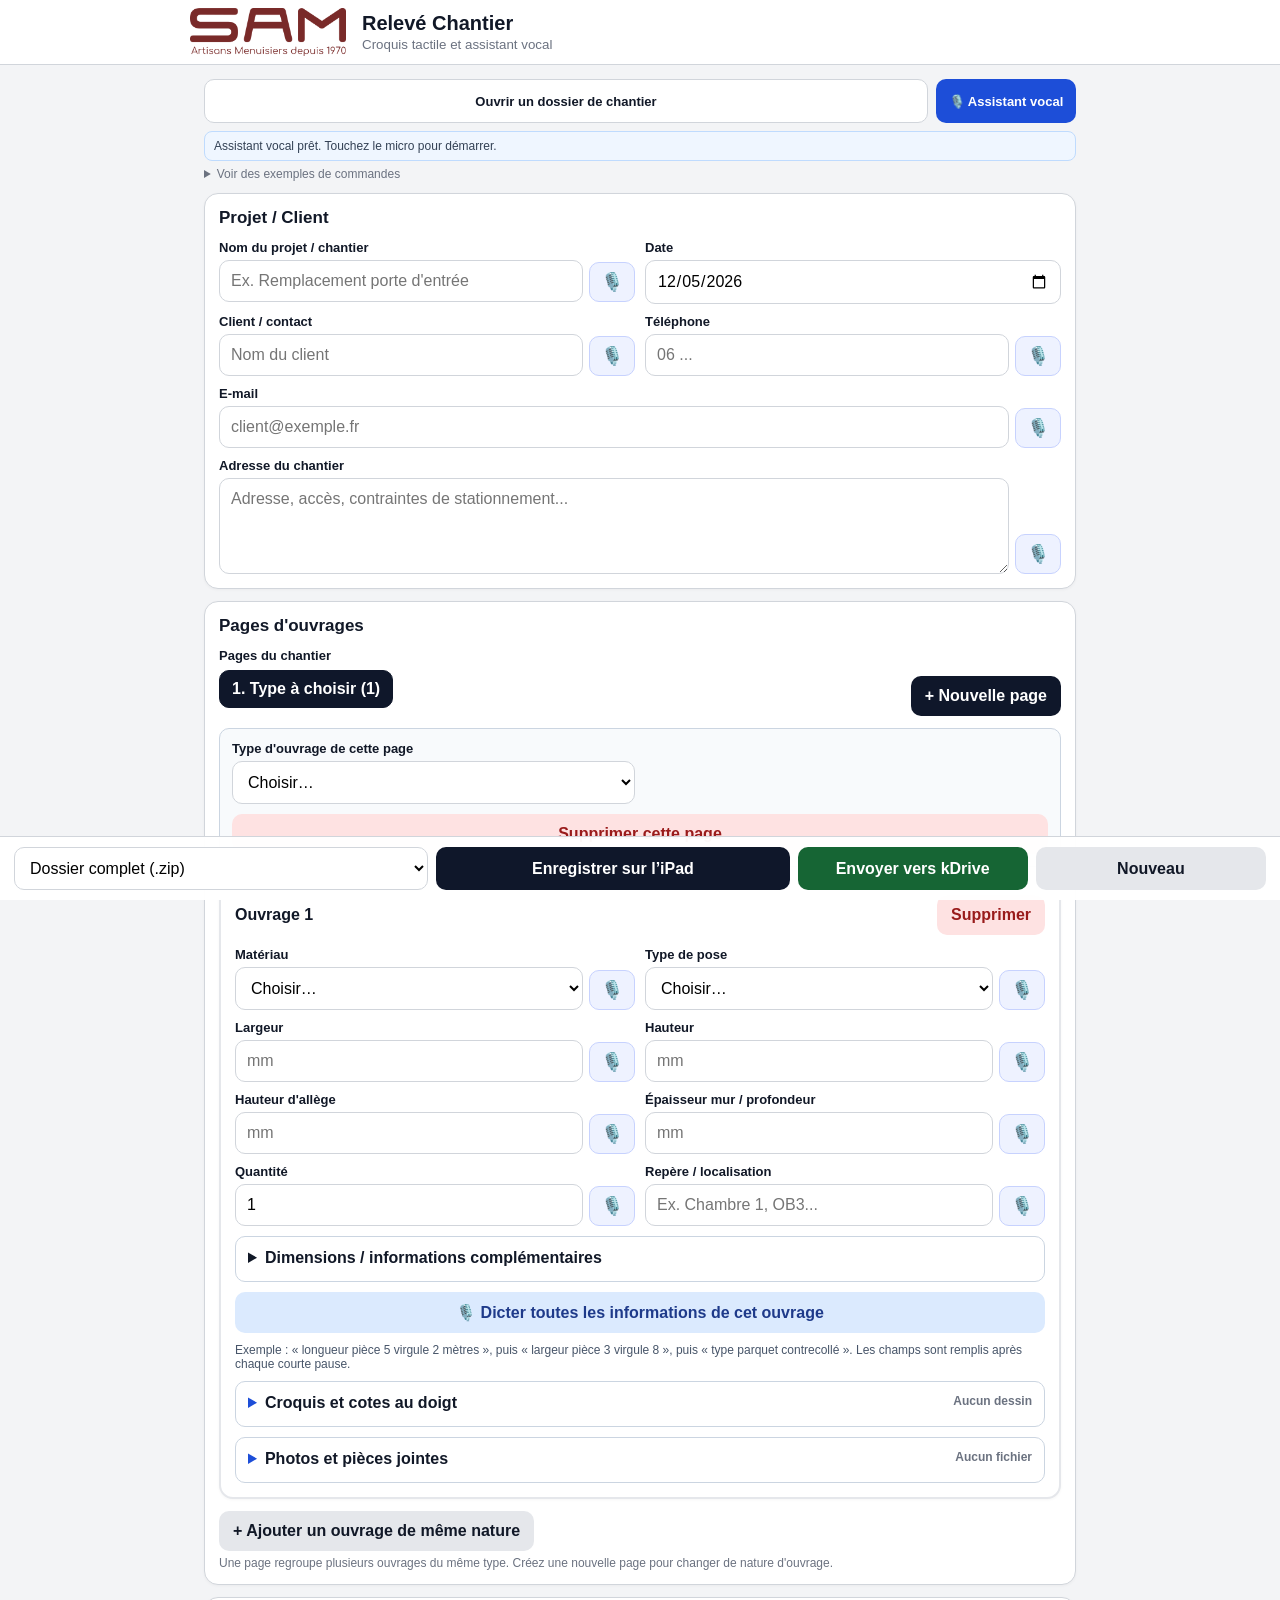
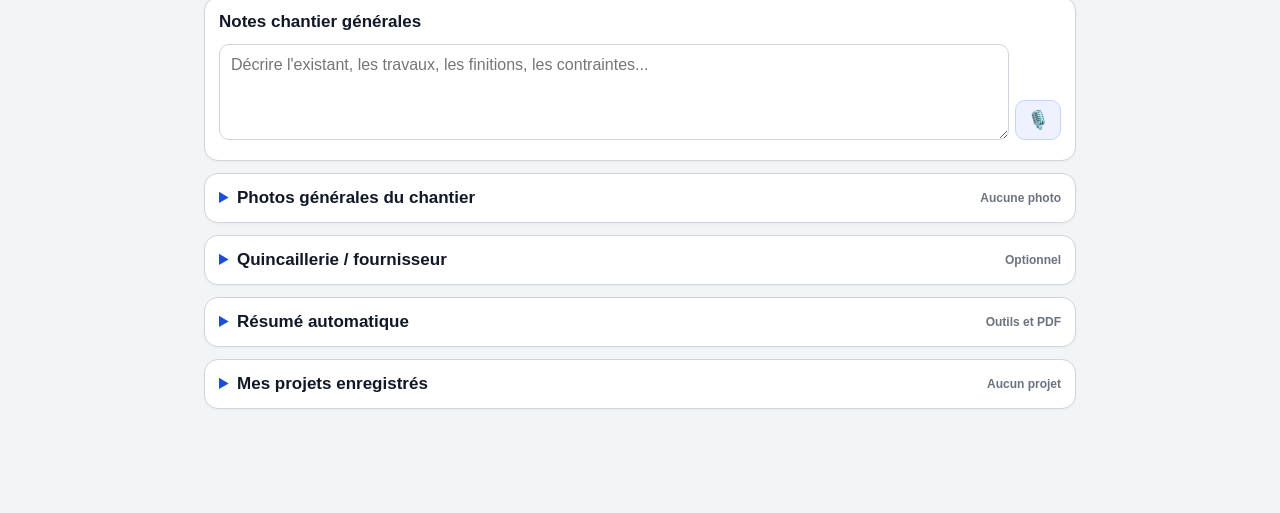
<file: index.html>
<!doctype html>
<html lang="fr">
<head>
  <meta charset="utf-8" />
  <meta name="viewport" content="width=device-width,initial-scale=1,viewport-fit=cover" />
  <meta name="theme-color" content="#0f172a" />
  <meta name="apple-mobile-web-app-capable" content="yes" />
  <meta name="apple-mobile-web-app-status-bar-style" content="default" />
  <meta name="apple-mobile-web-app-title" content="Relevé Chantier" />
  <link rel="manifest" href="manifest.webmanifest" />
  <link rel="apple-touch-icon" href="icon-192.png" />
  <title>Relevé Chantier</title>
  <link rel="stylesheet" href="app.css" />
</head>
<body>
<header><div class="header-inner"><img class="brand-logo" src="logo-sam.png" alt="SAM, Artisans Menuisiers depuis 1970"><div class="header-title"><h1>Relevé Chantier</h1><small>Croquis tactile et assistant vocal</small></div></div></header>
<main>
  <div class="top-actions">
    <label class="file-picker ghost open-project" for="backupFile">Ouvrir un dossier de chantier</label>
    <button class="voice-compact" id="voiceAssistant" type="button">🎙️ Assistant vocal</button>
  </div>
  <input class="file-input" id="backupFile" type="file" accept="application/json,.json,application/zip,.zip" />
  <div class="voice-feedback" id="voiceFeedback">Assistant vocal prêt. Touchez le micro pour démarrer.</div>
  <details class="voice-examples"><summary class="hint" style="cursor:pointer">Voir des exemples de commandes</summary><div class="command-list">
    « Enregistrer le chantier » • « Nouvelle page parquet » • « Ajouter un ouvrage parquet » • « Ajouter un escalier » • « Modifier l’ouvrage 2 » • « Supprimer le dernier ouvrage »<br>
    « Longueur pièce 5 mètres, largeur pièce 4 mètres, type parquet contrecollé » • « Hauteur à monter 2 800 millimètres, largeur trémie 900 »<br>
    « Nom du chantier Madame Martin » • « Client Monsieur Dupont » • « Adresse 10 rue… » • « Notes chantier accès difficile »<br>
    « Créer la demande de prix » • « Créer le devis » • « Ouvrir le chantier Dupont » • « Nouveau chantier » • « Arrêter l’assistant »
  </div></details>

  <section class="card">
    <h2>Projet / Client</h2>
    <div class="grid">
      <div><label>Nom du projet / chantier</label><div class="field-with-mic"><input id="projectTitle" placeholder="Ex. Remplacement porte d'entrée" /><button class="mic" aria-label="Dicter ce champ" title="Dicter ce champ" data-target="projectTitle" type="button">🎙️</button></div></div>
      <div><label>Date</label><input id="projectDate" type="date" /></div>
      <div><label>Client / contact</label><div class="field-with-mic"><input id="contactName" placeholder="Nom du client" /><button class="mic" aria-label="Dicter ce champ" title="Dicter ce champ" data-target="contactName" type="button">🎙️</button></div></div>
      <div><label>Téléphone</label><div class="field-with-mic"><input id="contactPhone" type="tel" placeholder="06 ..." /><button class="mic" aria-label="Dicter ce champ" title="Dicter ce champ" data-target="contactPhone" type="button">🎙️</button></div></div>
      <div class="full"><label>E-mail</label><div class="field-with-mic"><input id="contactEmail" type="email" placeholder="client@exemple.fr" /><button class="mic" aria-label="Dicter ce champ" title="Dicter ce champ" data-target="contactEmail" type="button">🎙️</button></div></div>
      <div class="full"><label>Adresse du chantier</label><div class="field-with-mic"><textarea id="address" placeholder="Adresse, accès, contraintes de stationnement..."></textarea><button class="mic" aria-label="Dicter ce champ" title="Dicter ce champ" data-target="address" type="button">🎙️</button></div></div>
    </div>
  </section>

  <section class="card">
    <h2>Pages d'ouvrages</h2>
    <div class="page-toolbar"><div><label>Pages du chantier</label><div id="pageTabs" class="page-tabs"></div></div><button class="primary" id="addPage" type="button">+ Nouvelle page</button></div>
    <div class="page-meta">
      <div class="grid">
        <div><label>Type d'ouvrage de cette page</label><select id="pageType"></select></div>
        <div id="pageOtherWrap" class="hidden"><label>Autre type</label><input id="pageOther" placeholder="Préciser le type d'ouvrage"></div>
      </div>
      <div class="page-actions"><button class="danger" id="removePage" type="button">Supprimer cette page</button></div>
    </div>
    <div id="works"></div>
    <button class="secondary" id="addWork" type="button">+ Ajouter un ouvrage de même nature</button>
    <div class="hint">Une page regroupe plusieurs ouvrages du même type. Créez une nouvelle page pour changer de nature d'ouvrage.</div>
  </section>

  <section class="card">
    <h2>Notes chantier générales</h2>
    <div class="field-with-mic"><textarea id="notes" placeholder="Décrire l'existant, les travaux, les finitions, les contraintes..."></textarea><button class="mic" aria-label="Dicter ce champ" title="Dicter ce champ" data-target="notes" type="button">🎙️</button></div>
    <div class="status" id="dictationStatus"></div>
  </section>

  <details class="card collapsible-card" id="generalPhotosSection">
    <summary class="card-summary">Photos générales du chantier<span class="section-status">Aucune photo</span></summary>
    <div class="collapsible-card-body">
    <label for="photos">Ajouter des photos générales</label><input id="photos" type="file" accept="image/*" capture="environment" multiple />
    <div class="hint">Sur iPad ou iPhone : après la prise de vue, touchez « Ajouter à Photos », puis « Enregistrer l’image » dans la feuille de partage.</div>
    <div id="photoGrid" class="photo-grid"></div>

    </div>
  </details>

  <details class="card collapsible-card" id="hardwareSection">
    <summary class="card-summary">Quincaillerie / fournisseur<span class="section-status">Optionnel</span></summary>
    <div class="collapsible-card-body">
    <div class="grid">
      <div><label>Fabricant / fournisseur principal</label><div class="field-with-mic"><input id="supplier" list="supplierOptions" placeholder="Ex. K-LINE, ALF, Point P..." /><button class="mic" aria-label="Dicter ce champ" title="Dicter ce champ" data-target="supplier" type="button">🎙️</button></div><datalist id="supplierOptions"></datalist></div>
      <div><label>Référence / gamme</label><div class="field-with-mic"><input id="hardwareRef" placeholder="Référence connue ou à rechercher" /><button class="mic" aria-label="Dicter ce champ" title="Dicter ce champ" data-target="hardwareRef" type="button">🎙️</button></div></div>
      <div class="full"><label>Ajouter des fabricants et fournisseurs</label><div class="row"><input id="supplierEntry" placeholder="Nom du fabricant ou fournisseur"><button class="secondary" id="addSupplier" type="button">Ajouter</button></div><div class="supplier-list" id="supplierList"></div></div>
      <div class="full"><label>Besoin spécifique</label><div class="field-with-mic"><textarea id="hardwareNeed" placeholder="Serrure, poignée, paumelle, moteur, cylindre, rail, quincaillerie particulière..."></textarea><button class="mic" aria-label="Dicter ce champ" title="Dicter ce champ" data-target="hardwareNeed" type="button">🎙️</button></div></div>
    </div>
    <div class="row"><button class="ghost" id="searchWeb" type="button">🔎 Rechercher la quincaillerie sur Internet</button></div>

    </div>
  </details>

  <details class="card collapsible-card" id="summarySection">
    <summary class="card-summary">Résumé automatique<span class="section-status">Outils et PDF</span></summary>
    <div class="collapsible-card-body">
    <div class="row"><button class="primary" id="makeSupplier" type="button">Créer demande de prix fournisseur</button><button class="secondary" id="makeQuote" type="button">Créer base de devis</button></div>
    <label style="margin-top:10px">Texte généré</label><textarea id="summary" style="min-height:220px" placeholder="Le résumé apparaîtra ici..."></textarea>
    <div class="row"><button class="ghost" id="copySummary" type="button">Copier le texte</button><button class="ghost" id="shareSummary" type="button">Partager</button></div>
    <div class="row" style="margin-top:10px"><button class="primary" id="downloadPdf" type="button">Télécharger le relevé en PDF</button></div>
    <div class="status" id="pdfStatus" role="status" aria-live="polite"></div>

    </div>
  </details>

  <details class="card collapsible-card" id="projectsSection">
    <summary class="card-summary">Mes projets enregistrés<span class="section-status">Chargement…</span></summary>
    <div class="collapsible-card-body">
    <div id="projectList"><span class="hint">Aucun projet enregistré.</span></div>
    <div class="hint"><strong>Dossier complet :</strong> le ZIP contient le rapport PDF, toutes les photos JPEG, les pièces jointes et le fichier permettant de rouvrir le chantier.</div>
    <div class="status" id="connectionStatus" role="status" aria-live="polite"></div>
    <div class="hint">Le bouton « Ouvrir un dossier de chantier » accepte le nouveau ZIP complet et les anciennes sauvegardes JSON.</div>
    <div class="status" id="backupStatus" role="status" aria-live="polite"></div>
    <div class="status" id="storageStatus" role="status" aria-live="polite"></div>

    </div>
  </details>
</main>
<div id="photoEditor" class="editor-overlay hidden" role="dialog" aria-modal="true" aria-labelledby="photoEditorTitle">
  <div class="editor-panel">
    <div class="editor-head"><strong id="photoEditorTitle">Annoter la photo</strong><button class="ghost" id="closePhotoEditor" type="button" aria-label="Fermer">✕</button></div>
    <canvas class="photo-editor-canvas" id="photoEditorCanvas"></canvas>
    <div class="editor-toolbar">
      <div><label>Couleur</label><div class="color-swatches" id="photoColors"><button class="color-swatch active" type="button" data-color="#111827" style="background:#111827" aria-label="Noir"></button><button class="color-swatch" type="button" data-color="#dc2626" style="background:#dc2626" aria-label="Rouge"></button><button class="color-swatch" type="button" data-color="#2563eb" style="background:#2563eb" aria-label="Bleu"></button><button class="color-swatch" type="button" data-color="#16a34a" style="background:#16a34a" aria-label="Vert"></button><button class="color-swatch" type="button" data-color="#f59e0b" style="background:#f59e0b" aria-label="Orange"></button></div></div>
      <div><label>Épaisseur</label><select id="photoLineWidth"><option value="3">Fine</option><option value="7" selected>Moyenne</option><option value="14">Épaisse</option></select></div>
      <button class="secondary tool-active" id="photoPen" type="button">✏️ Dessin</button>
      <button class="secondary" id="photoLine" type="button">╱ Ligne</button>
      <button class="secondary" id="photoText" type="button">T Texte</button>
      <button class="ghost" id="photoUndo" type="button">↶ Annuler</button>
    </div>
    <div class="editor-actions"><button class="ghost" id="cancelPhotoEdit" type="button">Fermer sans enregistrer</button><button class="primary" id="savePhotoEdit" type="button">Enregistrer l’annotation</button></div>
  </div>
</div>
<div class="footerbar"><select id="exportFormat" aria-label="Dossier complet à créer"><option value="package">Dossier complet (.zip)</option></select><button class="primary" id="saveProject" type="button">Enregistrer sur l’iPad</button><button class="kdrive-action" id="exportBackup" type="button">Envoyer vers kDrive</button><button class="secondary" id="newProject" type="button">Nouveau</button></div>
<script src="jspdf.umd.min.js"></script>
<script src="app.js"></script>
<script src="project-package.js"></script>
</body></html>
</file>
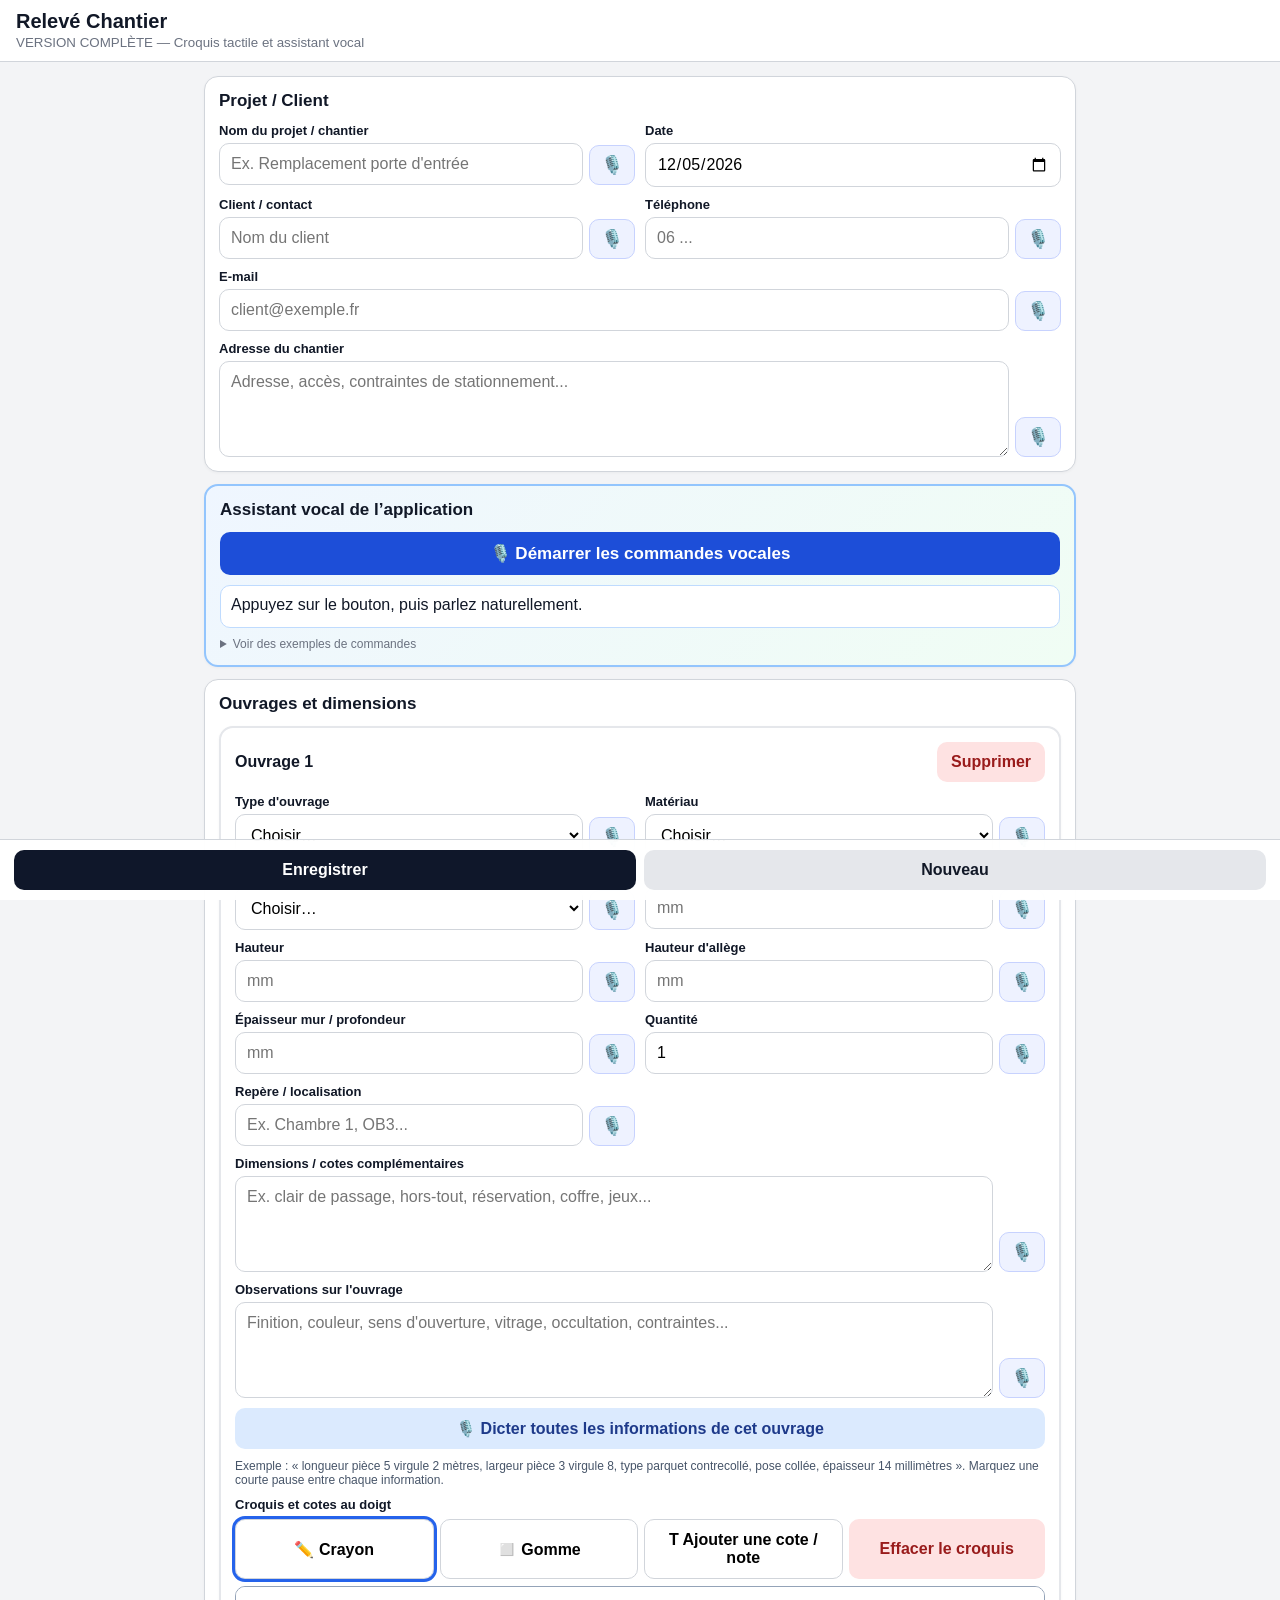
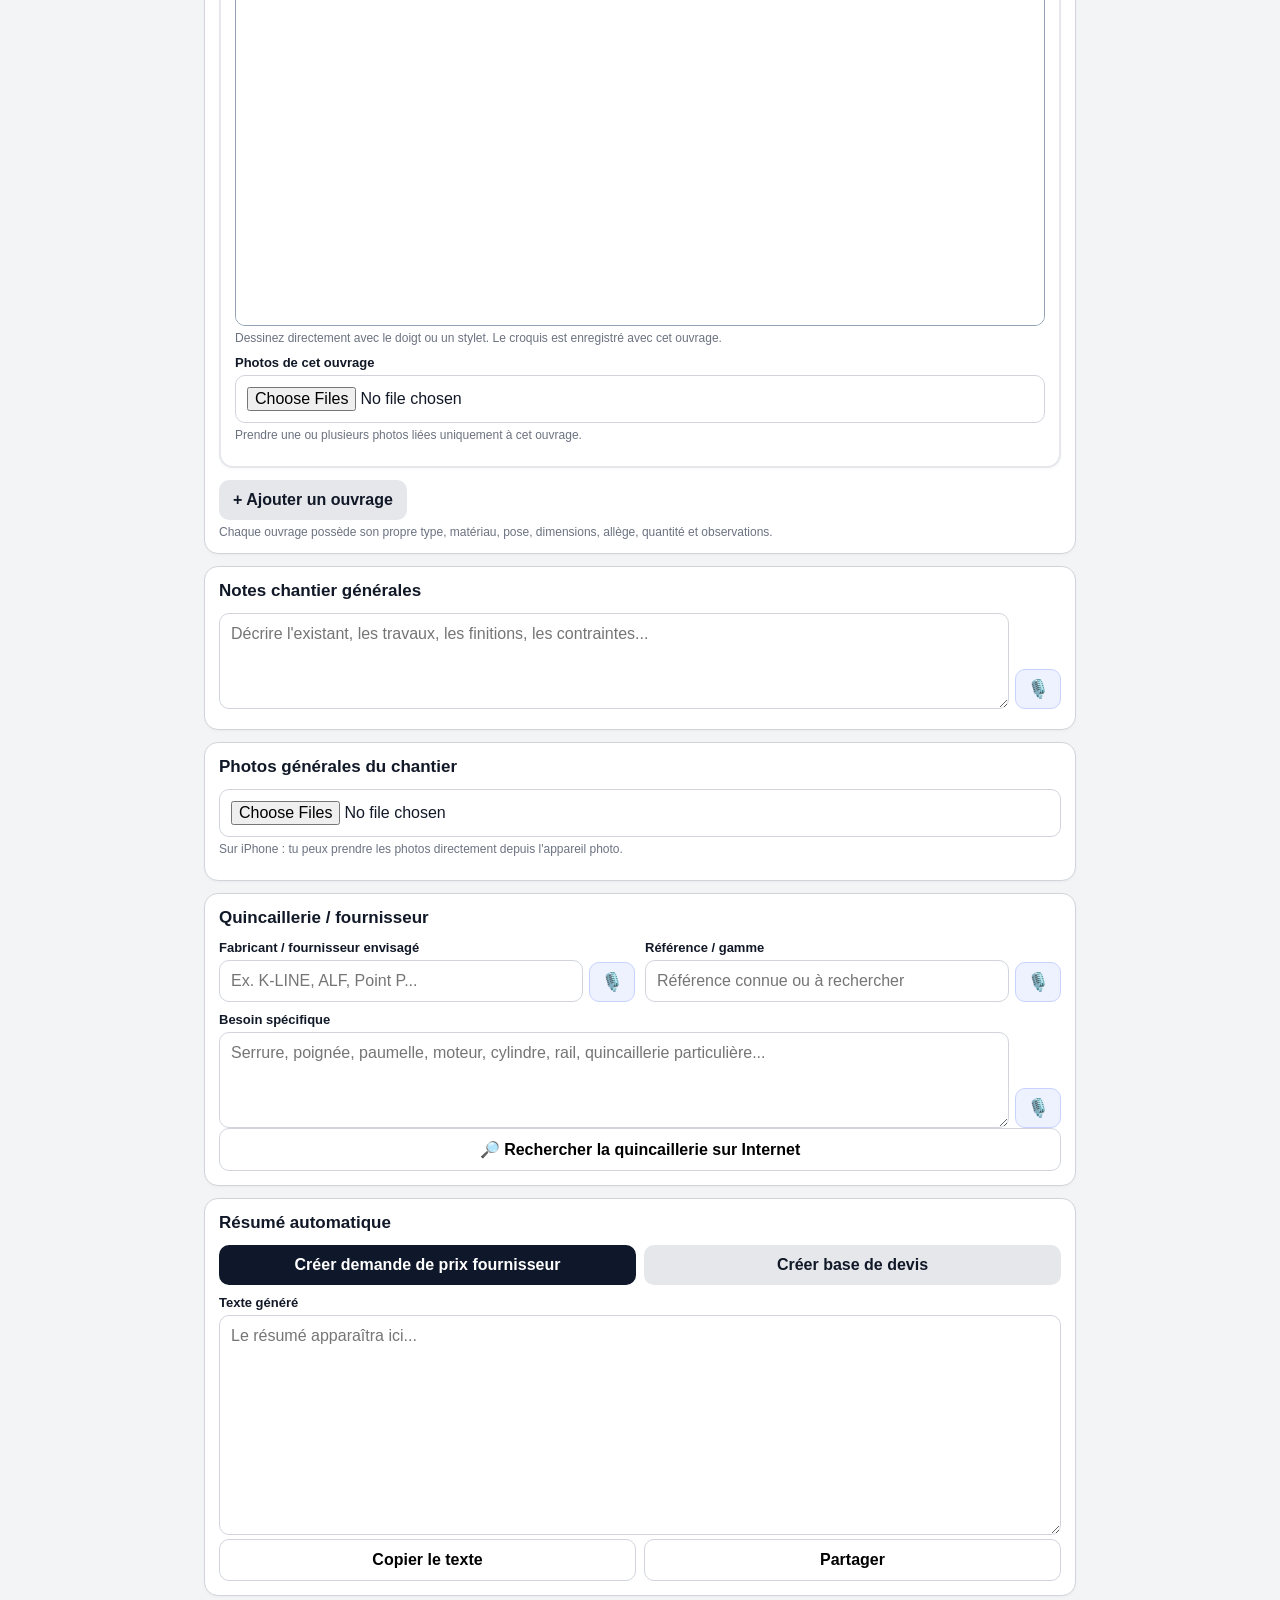
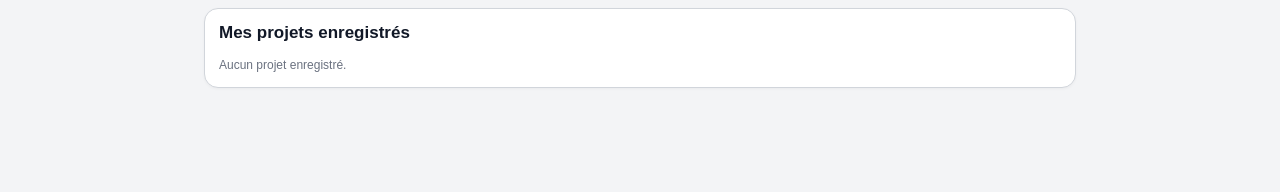
<file: index.html.html>
<!doctype html>
<html lang="fr">
<head>
  <meta charset="utf-8" />
  <meta name="viewport" content="width=device-width,initial-scale=1,viewport-fit=cover" />
  <meta name="theme-color" content="#0f172a" />
  <meta name="apple-mobile-web-app-capable" content="yes" />
  <meta name="apple-mobile-web-app-status-bar-style" content="default" />
  <meta name="apple-mobile-web-app-title" content="Relevé Chantier" />
  <link rel="manifest" href="manifest.webmanifest" />
  <link rel="apple-touch-icon" href="icon-192.png" />
  <title>Relevé Chantier</title>
  <style>
    :root{--bg:#f3f4f6;--card:#fff;--ink:#111827;--muted:#6b7280;--line:#d1d5db;--pri:#0f172a;--ok:#166534}
    *{box-sizing:border-box}body{margin:0;font-family:-apple-system,BlinkMacSystemFont,"Segoe UI",Roboto,Arial,sans-serif;background:var(--bg);color:var(--ink)}
    header{position:sticky;top:0;z-index:5;background:rgba(255,255,255,.95);backdrop-filter:blur(8px);border-bottom:1px solid var(--line);padding:calc(10px + env(safe-area-inset-top)) 16px 10px}
    header h1{margin:0;font-size:20px}header small{color:var(--muted)}
    main{max-width:900px;margin:auto;padding:14px 14px calc(92px + env(safe-area-inset-bottom))}
    .card,.work-card{background:var(--card);border:1px solid var(--line);border-radius:14px;padding:14px;margin:0 0 12px;box-shadow:0 1px 3px rgba(0,0,0,.04)}
    .work-card{border:2px solid #e5e7eb}.work-head{display:flex;align-items:center;justify-content:space-between;gap:10px;margin-bottom:12px}.work-head h3{margin:0;font-size:16px}
    h2{font-size:17px;margin:0 0 12px}.grid{display:grid;grid-template-columns:1fr 1fr;gap:10px}.full{grid-column:1/-1}
    label{display:block;font-size:13px;font-weight:600;margin:0 0 5px}input,select,textarea,button{font:inherit}
    input,select,textarea{width:100%;padding:11px;border:1px solid var(--line);border-radius:10px;background:#fff}textarea{min-height:96px;resize:vertical}
    button{border:0;border-radius:10px;padding:11px 14px;font-weight:700;cursor:pointer}.primary{background:var(--pri);color:#fff}.secondary{background:#e5e7eb;color:#111827}.danger{background:#fee2e2;color:#991b1b}.ghost{background:#fff;border:1px solid var(--line)}
    .field-with-mic{display:grid;grid-template-columns:1fr 46px;gap:6px;align-items:end}.mic{padding:10px 8px;font-size:18px;line-height:1;background:#eef2ff;border:1px solid #c7d2fe}.mic.listening{outline:2px solid #166534;background:#dcfce7}
    .row{display:flex;gap:8px;flex-wrap:wrap}.row>*{flex:1}.hint{font-size:12px;color:var(--muted);margin-top:5px}.status{font-size:12px;margin-top:6px;color:var(--ok)}.hidden{display:none!important}
    .photo-grid{display:grid;grid-template-columns:repeat(3,1fr);gap:8px;margin-top:10px}.photo-grid img{width:100%;aspect-ratio:1;object-fit:cover;border-radius:10px;border:1px solid var(--line)}
    .specific-fields{grid-column:1/-1;display:grid;grid-template-columns:1fr 1fr;gap:10px;padding:12px;background:#f8fafc;border:1px solid #cbd5e1;border-radius:12px}.specific-title{grid-column:1/-1;font-weight:800;color:#334155}.voice-all{grid-column:1/-1;background:#dbeafe;color:#1e3a8a}.voice-help{grid-column:1/-1;font-size:12px;color:#475569}.sketch-wrap{grid-column:1/-1}.sketch-canvas{display:block;width:100%;height:340px;touch-action:none;background:#fff;border:1px solid #94a3b8;border-radius:10px}.sketch-tools{display:flex;gap:6px;flex-wrap:wrap;margin:7px 0}.sketch-tools button{flex:1;min-width:100px}.tool-active{outline:3px solid #2563eb}.section-label{grid-column:1/-1;margin:4px 0 0;color:#334155}
    .voice-panel{background:linear-gradient(135deg,#eff6ff,#f0fdf4);border:2px solid #93c5fd}.voice-main{width:100%;font-size:17px;background:#1d4ed8;color:#fff}.voice-main.listening{background:#b91c1c;outline:4px solid #fecaca}.voice-feedback{margin-top:10px;padding:10px;background:#fff;border:1px solid #bfdbfe;border-radius:10px;min-height:43px}.command-list{font-size:12px;color:#475569;line-height:1.55;margin-top:9px}
    .footerbar{position:fixed;left:0;right:0;bottom:0;background:rgba(255,255,255,.97);border-top:1px solid var(--line);padding:10px 14px calc(10px + env(safe-area-inset-bottom));display:flex;gap:8px;z-index:6}.footerbar button{flex:1}
    @media(max-width:640px){.grid,.specific-fields{grid-template-columns:1fr}.photo-grid{grid-template-columns:repeat(2,1fr)}.work-head{align-items:flex-start}.work-head .danger{flex:0 0 auto}.sketch-canvas{height:300px}}
  </style>
</head>
<body>
<header><h1>Relevé Chantier</h1><small>VERSION COMPLÈTE — Croquis tactile et assistant vocal</small></header>
<main>
  <section class="card">
    <h2>Projet / Client</h2>
    <div class="grid">
      <div><label>Nom du projet / chantier</label><div class="field-with-mic"><input id="projectTitle" placeholder="Ex. Remplacement porte d'entrée" /><button class="mic" data-target="projectTitle" type="button">🎙️</button></div></div>
      <div><label>Date</label><input id="projectDate" type="date" /></div>
      <div><label>Client / contact</label><div class="field-with-mic"><input id="contactName" placeholder="Nom du client" /><button class="mic" data-target="contactName" type="button">🎙️</button></div></div>
      <div><label>Téléphone</label><div class="field-with-mic"><input id="contactPhone" type="tel" placeholder="06 ..." /><button class="mic" data-target="contactPhone" type="button">🎙️</button></div></div>
      <div class="full"><label>E-mail</label><div class="field-with-mic"><input id="contactEmail" type="email" placeholder="client@exemple.fr" /><button class="mic" data-target="contactEmail" type="button">🎙️</button></div></div>
      <div class="full"><label>Adresse du chantier</label><div class="field-with-mic"><textarea id="address" placeholder="Adresse, accès, contraintes de stationnement..."></textarea><button class="mic" data-target="address" type="button">🎙️</button></div></div>
    </div>
  </section>

  <section class="card voice-panel">
    <h2>Assistant vocal de l’application</h2>
    <button class="voice-main" id="voiceAssistant" type="button">🎙️ Démarrer les commandes vocales</button>
    <div class="voice-feedback" id="voiceFeedback">Appuyez sur le bouton, puis parlez naturellement.</div>
    <details><summary class="hint" style="cursor:pointer;margin-top:9px">Voir des exemples de commandes</summary><div class="command-list">
      « Enregistrer le chantier » • « Ajouter un ouvrage parquet » • « Ajouter un escalier » • « Modifier l’ouvrage 2 » • « Supprimer le dernier ouvrage »<br>
      « Longueur pièce 5 mètres, largeur pièce 4 mètres, type parquet contrecollé » • « Hauteur à monter 2 800 millimètres, largeur trémie 900 »<br>
      « Nom du chantier Madame Martin » • « Client Monsieur Dupont » • « Adresse 10 rue… » • « Notes chantier accès difficile »<br>
      « Créer la demande de prix » • « Créer le devis » • « Ouvrir le chantier Dupont » • « Nouveau chantier » • « Arrêter l’assistant »
    </div></details>
  </section>

  <section class="card">
    <h2>Ouvrages et dimensions</h2>
    <div id="works"></div>
    <button class="secondary" id="addWork" type="button">+ Ajouter un ouvrage</button>
    <div class="hint">Chaque ouvrage possède son propre type, matériau, pose, dimensions, allège, quantité et observations.</div>
  </section>

  <section class="card">
    <h2>Notes chantier générales</h2>
    <div class="field-with-mic"><textarea id="notes" placeholder="Décrire l'existant, les travaux, les finitions, les contraintes..."></textarea><button class="mic" data-target="notes" type="button">🎙️</button></div>
    <div class="status" id="dictationStatus"></div>
  </section>

  <section class="card">
    <h2>Photos générales du chantier</h2>
    <input id="photos" type="file" accept="image/*" capture="environment" multiple />
    <div class="hint">Sur iPhone : tu peux prendre les photos directement depuis l'appareil photo.</div>
    <div id="photoGrid" class="photo-grid"></div>
  </section>

  <section class="card">
    <h2>Quincaillerie / fournisseur</h2>
    <div class="grid">
      <div><label>Fabricant / fournisseur envisagé</label><div class="field-with-mic"><input id="supplier" placeholder="Ex. K-LINE, ALF, Point P..." /><button class="mic" data-target="supplier" type="button">🎙️</button></div></div>
      <div><label>Référence / gamme</label><div class="field-with-mic"><input id="hardwareRef" placeholder="Référence connue ou à rechercher" /><button class="mic" data-target="hardwareRef" type="button">🎙️</button></div></div>
      <div class="full"><label>Besoin spécifique</label><div class="field-with-mic"><textarea id="hardwareNeed" placeholder="Serrure, poignée, paumelle, moteur, cylindre, rail, quincaillerie particulière..."></textarea><button class="mic" data-target="hardwareNeed" type="button">🎙️</button></div></div>
    </div>
    <div class="row"><button class="ghost" id="searchWeb" type="button">🔎 Rechercher la quincaillerie sur Internet</button></div>
  </section>

  <section class="card">
    <h2>Résumé automatique</h2>
    <div class="row"><button class="primary" id="makeSupplier" type="button">Créer demande de prix fournisseur</button><button class="secondary" id="makeQuote" type="button">Créer base de devis</button></div>
    <label style="margin-top:10px">Texte généré</label><textarea id="summary" style="min-height:220px" placeholder="Le résumé apparaîtra ici..."></textarea>
    <div class="row"><button class="ghost" id="copySummary" type="button">Copier le texte</button><button class="ghost" id="shareSummary" type="button">Partager</button></div>
  </section>

  <section class="card"><h2>Mes projets enregistrés</h2><div id="projectList"><span class="hint">Aucun projet enregistré.</span></div></section>
</main>
<div class="footerbar"><button class="primary" id="saveProject" type="button">Enregistrer</button><button class="secondary" id="newProject" type="button">Nouveau</button></div>
<script>
const $=id=>document.getElementById(id);
let photoData=[],currentId=null,recognition=null,activeMic=null,workCounter=0,commandRecognition=null,voiceControlOn=false,activeWorkIndex=0;
const fields=['projectTitle','projectDate','contactName','contactPhone','contactEmail','address','notes','supplier','hardwareRef','hardwareNeed'];
const workTypes=['','Fenêtre',"Porte d'entrée",'Porte intérieure','Porte de garage','Baie coulissante','Volet roulant motorisé','Volet roulant manuel','Volet bois','Store','Escalier','Parquet','Placard','Agencement','Garde-corps / main courante','Bardage','Vitrage','Autre'];
const materials=['','Bois','Aluminium','PVC','Acier','Mixte','Stratifié','Autre'];
const installs=['','Rénovation','Dépose totale','En tunnel','En applique','En feuillure','Neuf','Autre'];
const specificSchemas={
  'Parquet':[
    ['roomLength','Longueur de la pièce','m','decimal'],['roomWidth','Largeur de la pièce','m','decimal'],['roomArea','Surface calculée / relevée','m²','decimal'],
    ['parquetType','Type de parquet','Massif|Contrecollé|Stratifié|Autre','select'],['layingPattern','Sens / motif de pose','À l’anglaise|À bâtons rompus|Point de Hongrie|Dalles|Autre','select'],
    ['layingMethod','Mode de pose','Flottante|Collée|Clouée|Autre','select'],['boardSize','Dimensions des lames','mm','text'],['parquetThickness','Épaisseur du parquet','mm','decimal'],
    ['supportType','Support existant','Dalle béton|Chape|Plancher bois|Carrelage|Ancien parquet|Autre','select'],['supportState','État / planéité / humidité du support','À préciser','text'],
    ['skirting','Plinthes : type, hauteur et longueur','ml','text'],['thresholds','Seuils, raccords et jeux périphériques','À préciser','text'],['finish','Essence, teinte et finition','À préciser','text']
  ],
  'Escalier':[
    ['floorHeight','Hauteur sol fini à sol fini','mm','decimal'],['openingLength','Longueur de la trémie','mm','decimal'],['openingWidth','Largeur de la trémie','mm','decimal'],
    ['trimmerThickness','Épaisseur du linçoir','mm','decimal'],['slabThickness','Épaisseur plancher / dalle','mm','decimal'],['stairWidth','Largeur souhaitée de l’escalier','mm','decimal'],
    ['stairShape','Forme de l’escalier','Droit|Quart tournant bas|Quart tournant haut|Deux quarts tournants|Hélicoïdal|Escamotable|Autre','select'],['turnDirection','Sens du tournant en montant','Droite|Gauche|Sans objet','select'],
    ['stepCount','Nombre de marches existant / souhaité','Nombre','numeric'],['stepHeight','Hauteur de marche','mm','decimal'],['tread','Giron','mm','decimal'],
    ['headroom','Échappée disponible','mm','decimal'],['startingSpace','Reculement disponible','mm','decimal'],['stringer','Type de limon','À la française|Crémaillère|Central|Sans limon|Autre','select'],
    ['guardrail','Garde-corps / main courante','Description','text'],['stairMaterial','Essence / matériau / finition','Description','text']
  ],
  'Fenêtre':[['opening','Type d’ouverture','Fixe|À la française|Oscillo-battant|Soufflet|Coulissant|Autre','select'],['frameSize','Dimensions hors-tout','mm','text'],['glazing','Composition du vitrage','Description','text'],['color','Couleur intérieure / extérieure','RAL / finition','text'],['ventilation','Entrée d’air','Débit / type','text']],
  "Porte d'entrée":[['openingDirection','Sens d’ouverture','Droite poussante|Gauche poussante|Droite tirante|Gauche tirante','select'],['clearPassage','Passage utile','mm','decimal'],['threshold','Type de seuil','PMR 20 mm|Standard|Autre','select'],['lock','Serrure / cylindre / contrôle d’accès','Description','text'],['glazing','Vitrage / panneau / imposte','Description','text'],['color','Couleur intérieure / extérieure','RAL / finition','text']],
  'Porte intérieure':[['openingDirection','Sens d’ouverture','Droite poussante|Gauche poussante|Va-et-vient|Coulissante','select'],['wallThickness','Épaisseur de cloison finie','mm','decimal'],['doorLeaf','Dimensions du vantail','mm','text'],['doorType','Type de porte','Isoplane|Postformée|Stratifiée|Hydrofuge|Coupe-feu|Acoustique|Autre','select'],['hardware','Quincaillerie / serrure','Description','text']],
  'Porte de garage':[['garageType','Type','Sectionnelle|Basculante|Enroulable|Battante|Coulissante latérale|Autre','select'],['clearOpening','Baie / passage libre','mm','text'],['headroom','Retombée de linteau','mm','decimal'],['sideRoom','Écoinçons gauche / droite','mm','text'],['motorization','Manœuvre / motorisation','Manuelle|Motorisée radio|Autre','select']],
  'Baie coulissante':[['leafCount','Nombre de vantaux / rails','Description','text'],['frameSize','Dimensions hors-tout','mm','text'],['glazing','Composition du vitrage','Description','text'],['clearPassage','Passage utile','mm','decimal'],['color','Couleur intérieure / extérieure','RAL / finition','text']],
  'Volet roulant motorisé':[['boxType','Type de coffre','Rénovation|Traditionnel|Bloc-baie|Tunnel|Existant','select'],['boxSize','Dimensions / accès du coffre','mm','text'],['guides','Coulisses / lame finale','Description','text'],['apron','Tablier : matière, lame, couleur','Description','text'],['motor','Moteur / commande / alimentation','Description','text']],
  'Volet roulant manuel':[['boxType','Type de coffre','Rénovation|Traditionnel|Bloc-baie|Tunnel|Existant','select'],['boxSize','Dimensions / accès du coffre','mm','text'],['operation','Manœuvre','Sangle|Tringle oscillante|Tirage direct|Autre','select'],['apron','Tablier : matière, lame, couleur','Description','text']],
  'Volet bois':[['leafCount','Nombre de vantaux','Nombre','numeric'],['shutterType','Type','Battant|Persienné|Plein|Barres et écharpes|Coulissant|Autre','select'],['hinges','Gonds / arrêts / espagnolette','Description','text'],['woodFinish','Essence et finition','Description','text']],
  'Store':[['storeType','Type de store','Screen extérieur|Banne|Enrouleur intérieur|Vénitien|Autre','select'],['fabric','Toile / coloris / transparence','Description','text'],['guides','Guidage / coulisses','Description','text'],['operation','Manœuvre / motorisation','Description','text']],
  'Placard':[['openingSize','Dimensions de la baie','mm','text'],['doorCount','Nombre de portes','Nombre','numeric'],['facadeType','Façade','Coulissante|Battante|Pliante|Sans façade|Autre','select'],['interiorLayout','Aménagement intérieur','Description','text'],['decor','Décor / finition','Description','text']],
  'Agencement':[['areaSize','Dimensions de la zone','mm','text'],['layoutUse','Usage / éléments à réaliser','Description','text'],['panels','Panneaux / épaisseurs / décors','Description','text'],['hardware','Quincailleries','Description','text'],['services','Passages techniques / réseaux','Description','text']],
  'Garde-corps / main courante':[['totalLength','Longueur totale','mm ou ml','text'],['dropHeight','Hauteur de chute','mm','decimal'],['guardHeight','Hauteur du garde-corps','mm','decimal'],['fixing','Type de fixation','À la française|À l’anglaise|Sur platine|Autre','select'],['infill','Remplissage / barreaudage','Description','text']],
  'Bardage':[['surface','Surface','m²','decimal'],['boardProfile','Profil / dimensions des lames','Description','text'],['support','Support / ossature','Description','text'],['insulation','Isolation / pare-pluie / ventilation','Description','text'],['finish','Essence / finition / coloris','Description','text']],
  'Vitrage':[['glassClearSize','Clair de vitrage','mm','text'],['glassMakeup','Composition du vitrage','Description','text'],['glassThickness','Épaisseur totale','mm','decimal'],['rebate','Feuillure / parcloses / calage','Description','text'],['access','Accès et moyen de levage','Description','text']]
};
const opt=(arr,val='')=>arr.map(x=>`<option ${x===val?'selected':''}>${x||'Choisir…'}</option>`).join('');
const esc=s=>String(s??'').replace(/&/g,'&amp;').replace(/</g,'&lt;').replace(/>/g,'&gt;').replace(/"/g,'&quot;');
function micButton(target){return `<button class="mic" type="button" data-target="${target}">🎙️</button>`}
function addWork(w={}){
  const id='w'+(++workCounter),d=document.createElement('div');d.className='work-card';d.dataset.id=id;d._photos=Array.isArray(w.photos)?[...w.photos]:[];d._specific=w.specific||{};d._sketch=w.sketch||'';
  d.innerHTML=`<div class="work-head"><h3>Ouvrage <span class="work-number"></span></h3><button class="danger remove-work" type="button">Supprimer</button></div>
  <div class="grid">
    <div><label>Type d'ouvrage</label><div class="field-with-mic"><select class="wtype">${opt(workTypes,w.type)}</select>${micButton(id+'-type')}</div></div>
    <div class="wother-wrap ${w.type==='Autre'?'':'hidden'}"><label>Autre type</label><div class="field-with-mic"><input class="wother" value="${esc(w.other)}" placeholder="Préciser l'ouvrage">${micButton(id+'-other')}</div></div>
    <div class="specific-fields hidden"></div>
    <div><label>Matériau</label><div class="field-with-mic"><select class="wmaterial">${opt(materials,w.material)}</select>${micButton(id+'-material')}</div></div>
    <div class="mother-wrap ${w.material==='Autre'?'':'hidden'}"><label>Autre matériau</label><div class="field-with-mic"><input class="mother" value="${esc(w.materialOther)}" placeholder="Préciser">${micButton(id+'-materialOther')}</div></div>
    <div><label>Type de pose</label><div class="field-with-mic"><select class="winstall">${opt(installs,w.install)}</select>${micButton(id+'-install')}</div></div>
    <div class="iother-wrap ${w.install==='Autre'?'':'hidden'}"><label>Autre pose</label><div class="field-with-mic"><input class="iother" value="${esc(w.installOther)}" placeholder="Préciser">${micButton(id+'-installOther')}</div></div>
    <div><label>Largeur</label><div class="field-with-mic"><input class="ww" value="${esc(w.width)}" inputmode="decimal" placeholder="mm">${micButton(id+'-width')}</div></div>
    <div><label>Hauteur</label><div class="field-with-mic"><input class="wh" value="${esc(w.height)}" inputmode="decimal" placeholder="mm">${micButton(id+'-height')}</div></div>
    <div><label>Hauteur d'allège</label><div class="field-with-mic"><input class="wa" value="${esc(w.sill)}" inputmode="decimal" placeholder="mm">${micButton(id+'-sill')}</div></div>
    <div><label>Épaisseur mur / profondeur</label><div class="field-with-mic"><input class="wd" value="${esc(w.depth)}" inputmode="decimal" placeholder="mm">${micButton(id+'-depth')}</div></div>
    <div><label>Quantité</label><div class="field-with-mic"><input class="wq" value="${esc(w.qty||1)}" inputmode="numeric">${micButton(id+'-qty')}</div></div>
    <div><label>Repère / localisation</label><div class="field-with-mic"><input class="wloc" value="${esc(w.location)}" placeholder="Ex. Chambre 1, OB3...">${micButton(id+'-location')}</div></div>
    <div class="full"><label>Dimensions / cotes complémentaires</label><div class="field-with-mic"><textarea class="wextra" placeholder="Ex. clair de passage, hors-tout, réservation, coffre, jeux...">${esc(w.extra)}</textarea>${micButton(id+'-extra')}</div></div>
    <div class="full"><label>Observations sur l'ouvrage</label><div class="field-with-mic"><textarea class="wobs" placeholder="Finition, couleur, sens d'ouverture, vitrage, occultation, contraintes...">${esc(w.obs)}</textarea>${micButton(id+'-obs')}</div></div>
    <button class="voice-all" type="button">🎙️ Dicter toutes les informations de cet ouvrage</button>
    <div class="voice-help">Exemple : « longueur pièce 5 virgule 2 mètres, largeur pièce 3 virgule 8, type parquet contrecollé, pose collée, épaisseur 14 millimètres ». Marquez une courte pause entre chaque information.</div>
    <div class="sketch-wrap"><label>Croquis et cotes au doigt</label><div class="sketch-tools"><button class="ghost pen tool-active" type="button">✏️ Crayon</button><button class="ghost eraser" type="button">◻️ Gomme</button><button class="ghost add-text" type="button">T Ajouter une cote / note</button><button class="danger clear-sketch" type="button">Effacer le croquis</button></div><canvas class="sketch-canvas"></canvas><div class="hint">Dessinez directement avec le doigt ou un stylet. Le croquis est enregistré avec cet ouvrage.</div></div>
    <div class="full"><label>Photos de cet ouvrage</label><input class="wphotos" type="file" accept="image/*" capture="environment" multiple><div class="hint">Prendre une ou plusieurs photos liées uniquement à cet ouvrage.</div><div class="photo-grid wphoto-grid"></div></div>
  </div>`;
  d.querySelector('.remove-work').onclick=()=>{if(document.querySelectorAll('.work-card').length===1){alert('Il faut conserver au moins un ouvrage.');return}d.remove();renumberWorks()};
  d.querySelector('.wtype').onchange=e=>{d.querySelector('.wother-wrap').classList.toggle('hidden',e.target.value!=='Autre');renderSpecific(d,e.target.value)};
  d.querySelector('.wmaterial').onchange=e=>d.querySelector('.mother-wrap').classList.toggle('hidden',e.target.value!=='Autre');
  d.querySelector('.winstall').onchange=e=>d.querySelector('.iother-wrap').classList.toggle('hidden',e.target.value!=='Autre');
  d.querySelector('.wphotos').onchange=async e=>{for(const f of e.target.files){d._photos.push(await fileToDataURL(f))}e.target.value='';renderWorkPhotos(d)};
  d.querySelector('.voice-all').onclick=()=>startFullVoice(d);
  $('works').appendChild(d);renumberWorks();renderSpecific(d,w.type||'');bindMics(d);renderWorkPhotos(d);initSketch(d);
}
function renumberWorks(){[...document.querySelectorAll('.work-card')].forEach((d,i)=>d.querySelector('.work-number').textContent=i+1)}
function specificData(d){const out={};d.querySelectorAll('[data-specific]').forEach(el=>out[el.dataset.specific]=el.value);return out}
function renderSpecific(d,type){
  Object.assign(d._specific,specificData(d));const box=d.querySelector('.specific-fields'),schema=specificSchemas[type]||[];box.innerHTML='';box.classList.toggle('hidden',!schema.length);if(!schema.length)return;
  box.innerHTML=`<div class="specific-title">Informations spécifiques — ${esc(type)}</div>`+schema.map(([key,label,choices,kind])=>{
    const value=d._specific[key]||'',target=d.dataset.id+'-spec_'+key;
    const control=kind==='select'?`<select data-specific="${key}"><option value="">Choisir…</option>${choices.split('|').map(x=>`<option ${x===value?'selected':''}>${esc(x)}</option>`).join('')}</select>`:`<input data-specific="${key}" value="${esc(value)}" inputmode="${kind==='decimal'?'decimal':kind==='numeric'?'numeric':'text'}" placeholder="${esc(choices)}">`;
    return `<div><label>${esc(label)}</label><div class="field-with-mic">${control}${micButton(target)}</div></div>`}).join('');bindMics(box);
}
function initSketch(d){
  const c=d.querySelector('.sketch-canvas'),ctx=c.getContext('2d');let drawing=false,last=null,mode='pen',noteLine=0;
  function size(){const saved=d._sketch,w=Math.max(280,c.clientWidth),h=c.clientHeight,ratio=Math.max(1,window.devicePixelRatio||1);c.width=w*ratio;c.height=h*ratio;ctx.setTransform(ratio,0,0,ratio,0,0);ctx.lineCap='round';ctx.lineJoin='round';ctx.fillStyle='#fff';ctx.fillRect(0,0,w,h);if(saved){const im=new Image();im.onload=()=>ctx.drawImage(im,0,0,w,h);im.src=saved}}
  function point(e){const r=c.getBoundingClientRect();return{x:(e.clientX-r.left)*c.clientWidth/r.width,y:(e.clientY-r.top)*c.clientHeight/r.height}}
  function saveSketch(){d._sketch=c.toDataURL('image/png')}
  c.onpointerdown=e=>{drawing=true;last=point(e);c.setPointerCapture(e.pointerId);e.preventDefault()};
  c.onpointermove=e=>{if(!drawing)return;const p=point(e);ctx.beginPath();ctx.moveTo(last.x,last.y);ctx.lineTo(p.x,p.y);ctx.strokeStyle=mode==='eraser'?'#fff':'#111827';ctx.lineWidth=mode==='eraser'?24:3;ctx.stroke();last=p;e.preventDefault()};
  c.onpointerup=c.onpointercancel=e=>{if(drawing){drawing=false;saveSketch()}e.preventDefault()};
  d.querySelector('.pen').onclick=()=>{mode='pen';d.querySelector('.pen').classList.add('tool-active');d.querySelector('.eraser').classList.remove('tool-active')};
  d.querySelector('.eraser').onclick=()=>{mode='eraser';d.querySelector('.eraser').classList.add('tool-active');d.querySelector('.pen').classList.remove('tool-active')};
  d.querySelector('.clear-sketch').onclick=()=>{if(confirm('Effacer entièrement ce croquis ?')){d._sketch='';ctx.fillStyle='#fff';ctx.fillRect(0,0,c.clientWidth,c.clientHeight)}};
  d.querySelector('.add-text').onclick=()=>{const t=prompt('Saisir la cote ou la note à ajouter au croquis :');if(!t)return;ctx.fillStyle='#111827';ctx.font='bold 18px sans-serif';ctx.fillText(t,12,28+(noteLine++%12)*24);saveSketch()};
  requestAnimationFrame(size);
}
function workData(){return [...document.querySelectorAll('.work-card')].map(d=>({
  type:d.querySelector('.wtype').value,other:d.querySelector('.wother').value,material:d.querySelector('.wmaterial').value,materialOther:d.querySelector('.mother').value,install:d.querySelector('.winstall').value,installOther:d.querySelector('.iother').value,width:d.querySelector('.ww').value,height:d.querySelector('.wh').value,sill:d.querySelector('.wa').value,depth:d.querySelector('.wd').value,qty:d.querySelector('.wq').value,location:d.querySelector('.wloc').value,extra:d.querySelector('.wextra').value,obs:d.querySelector('.wobs').value,specific:specificData(d),sketch:d._sketch||'',photos:Array.isArray(d._photos)?d._photos:[]}))}
function shown(v,other){return v==='Autre'?(other||'Autre'):v}
function normalize(s){return String(s).toLowerCase().normalize('NFD').replace(/[\u0300-\u036f]/g,'').replace(/[^a-z0-9]/g,'')}
function setSelectByVoice(sel,text){const n=normalize(text);let best=[...sel.options].find(o=>normalize(o.textContent)===n)||[...sel.options].find(o=>normalize(o.textContent).includes(n)||n.includes(normalize(o.textContent)));if(best){sel.value=best.value;sel.dispatchEvent(new Event('change'));return true}return false}
function resolveMicTarget(key){
  if(!key.includes('-'))return $(key);
  const cut=key.indexOf('-'),id=key.slice(0,cut),field=key.slice(cut+1);const d=document.querySelector(`.work-card[data-id="${id}"]`);if(!d)return null;
  if(field.startsWith('spec_'))return d.querySelector(`[data-specific="${field.slice(5)}"]`);
  const map={type:'.wtype',other:'.wother',material:'.wmaterial',materialOther:'.mother',install:'.winstall',installOther:'.iother',width:'.ww',height:'.wh',sill:'.wa',depth:'.wd',qty:'.wq',location:'.wloc',extra:'.wextra',obs:'.wobs'};return d.querySelector(map[field]);
}
function startVoice(target,btn){
  const SR=window.SpeechRecognition||window.webkitSpeechRecognition;if(!SR){$('dictationStatus').textContent='Dictée non disponible sur ce navigateur.';return}
  if(recognition)try{recognition.stop()}catch(e){}
  recognition=new SR();recognition.lang='fr-FR';recognition.continuous=false;recognition.interimResults=false;activeMic=btn;btn.classList.add('listening');$('dictationStatus').textContent='Écoute en cours…';
  recognition.onresult=e=>{const text=e.results[e.results.length-1][0].transcript.trim();if(target.tagName==='SELECT'){if(!setSelectByVoice(target,text)){$('dictationStatus').textContent='Choix non reconnu : '+text}}else{const numeric=target.inputMode==='decimal'||target.inputMode==='numeric';const clean=numeric?text.replace(/\s/g,'').replace(/virgule/i,'.').replace(/[^0-9.,]/g,''):text;target.value=target.value&&target.tagName==='TEXTAREA'?target.value+' '+clean:clean;target.dispatchEvent(new Event('input'));}};
  recognition.onend=()=>{if(activeMic)activeMic.classList.remove('listening');activeMic=null;$('dictationStatus').textContent='Dictée terminée.'};recognition.onerror=()=>{$('dictationStatus').textContent='La dictée n’a pas pu être utilisée.'};recognition.start();
}
function voiceAliases(key,label){const custom={roomLength:['longueur piece','longueur de la piece'],roomWidth:['largeur piece','largeur de la piece'],roomArea:['surface'],parquetType:['type parquet'],layingPattern:['motif de pose','sens de pose'],layingMethod:['mode de pose','pose'],parquetThickness:['epaisseur parquet'],floorHeight:['hauteur a monter','hauteur sol fini'],openingLength:['longueur tremie'],openingWidth:['largeur tremie'],trimmerThickness:['epaisseur lincoir','lincoir'],slabThickness:['epaisseur plancher','epaisseur dalle'],stairWidth:['largeur escalier'],stairShape:['forme escalier','type escalier'],turnDirection:['sens tournant'],stepCount:['nombre marches'],stepHeight:['hauteur marche'],tread:['giron'],headroom:['echappee'],startingSpace:['reculement']};const plain=label.toLowerCase().normalize('NFD').replace(/[\u0300-\u036f]/g,'').replace(/[^a-z0-9 ]/g,' ').replace(/\s+/g,' ').trim();return custom[key]||[plain]}
function fillFromFullVoice(d,spoken){
  const type=d.querySelector('.wtype').value,schema=specificSchemas[type]||[],text=spoken.toLowerCase().normalize('NFD').replace(/[\u0300-\u036f]/g,'').replace(/[’']/g,' ').replace(/[^a-z0-9,. ]/g,' ').replace(/\s+/g,' ').trim();
  const common=[['width','largeur',d.querySelector('.ww')],['height','hauteur',d.querySelector('.wh')],['sill','hauteur allege',d.querySelector('.wa')],['depth','epaisseur mur',d.querySelector('.wd')],['qty','quantite',d.querySelector('.wq')],['location','localisation',d.querySelector('.wloc')],['obs','observations',d.querySelector('.wobs')]];
  const entries=common.map(([key,a,el])=>({key,aliases:[a],el})).concat(schema.map(([key,label])=>({key,aliases:voiceAliases(key,label),el:d.querySelector(`[data-specific="${key}"]`)})));
  const hits=[];entries.forEach(entry=>entry.aliases.forEach(alias=>{const i=text.indexOf(alias);if(i>=0)hits.push({i,alias,entry})}));hits.sort((a,b)=>a.i-b.i);const unique=hits.filter((h,i)=>!hits.slice(0,i).some(x=>x.entry===h.entry));unique.sort((a,b)=>a.i-b.i);
  let count=0;unique.forEach((h,i)=>{let value=text.slice(h.i+h.alias.length,unique[i+1]?.i??text.length).replace(/^(est|de|du|a|:| )+/,'').replace(/\b(puis|et ensuite)\b.*$/,'').replace(/[,. ]+$/,'').trim();if(!value)return;const el=h.entry.el;if(el.tagName==='SELECT'){if(setSelectByVoice(el,value))count++}else{if(el.inputMode==='decimal'||el.inputMode==='numeric')value=value.replace(/virgule/g,'.').replace(/\b(millimetres?|mm|metres?|m|centimetres?|cm)\b/g,'').replace(/[^0-9.,]/g,'').trim();if(value){el.value=value;count++}}});
  if(!count)d.querySelector('.wobs').value=(d.querySelector('.wobs').value+' '+spoken).trim();return count;
}
function startFullVoice(d){
  const SR=window.SpeechRecognition||window.webkitSpeechRecognition;if(!SR){$('dictationStatus').textContent='Dictée non disponible sur ce navigateur. Utilisez les micros placés à côté de chaque champ.';return}
  if(recognition)try{recognition.stop()}catch(e){}const btn=d.querySelector('.voice-all');recognition=new SR();recognition.lang='fr-FR';recognition.continuous=false;recognition.interimResults=false;btn.classList.add('listening');$('dictationStatus').textContent='Dictez maintenant toutes les informations de l’ouvrage…';recognition.onresult=e=>{const spoken=e.results[e.results.length-1][0].transcript.trim(),n=fillFromFullVoice(d,spoken);$('dictationStatus').textContent=n?`${n} information(s) répartie(s) dans les champs.`:'Texte ajouté aux observations.'};recognition.onend=()=>btn.classList.remove('listening');recognition.onerror=()=>{$('dictationStatus').textContent='La dictée n’a pas pu être utilisée.';btn.classList.remove('listening')};recognition.start();
}
function commandText(s){return String(s).toLowerCase().normalize('NFD').replace(/[\u0300-\u036f]/g,'').replace(/[’']/g,' ').replace(/-/g,' ').replace(/\s+/g,' ').trim()}
function workAtCommand(text){const cards=[...document.querySelectorAll('.work-card')],m=text.match(/ouvrage\s+(\d+)/);if(m)activeWorkIndex=Math.min(cards.length-1,Math.max(0,Number(m[1])-1));return cards[activeWorkIndex]||cards[cards.length-1]}
function typeFromCommand(text){const aliases={fenetre:'Fenêtre','porte entree':"Porte d'entrée",'porte d entree':"Porte d'entrée",'porte interieure':'Porte intérieure','porte garage':'Porte de garage','baie coulissante':'Baie coulissante','volet roulant motorise':'Volet roulant motorisé','volet roulant manuel':'Volet roulant manuel','volet bois':'Volet bois',store:'Store',escalier:'Escalier',parquet:'Parquet',placard:'Placard',agencement:'Agencement','garde corps':'Garde-corps / main courante','main courante':'Garde-corps / main courante',bardage:'Bardage',vitrage:'Vitrage'};return Object.entries(aliases).sort((a,b)=>b[0].length-a[0].length).find(([a])=>text.includes(a))?.[1]||''}
function setSimpleVoiceField(id,text,prefixes){for(const p of prefixes){const i=text.indexOf(p);if(i>=0){const raw=text.slice(i+p.length).replace(/^(est|:|de| )+/,'').trim();if(raw){$(id).value=raw;$(id).dispatchEvent(new Event('input'));return true}}}return false}
function stopVoiceAssistant(message='Assistant vocal arrêté.'){
  voiceControlOn=false;if(commandRecognition)try{commandRecognition.stop()}catch(e){}commandRecognition=null;const b=$('voiceAssistant');b.classList.remove('listening');b.textContent='🎙️ Démarrer les commandes vocales';$('voiceFeedback').textContent=message;
}
async function openProjectByVoice(name){const projects=await allProjects(),n=normalize(name),p=projects.find(x=>normalize(x.projectTitle).includes(n)||normalize(x.contactName).includes(n));if(!p)return false;loadProject(p);return true}
async function executeVoiceCommand(spoken){
  const text=commandText(spoken),feedback=$('voiceFeedback');feedback.textContent=`Commande entendue : « ${spoken} »`;
  if(/arrete|stop|desactive/.test(text)){stopVoiceAssistant();return}
  if(/^(enregistre|sauvegarde)|enregistrer le chantier|sauvegarder le chantier/.test(text)){await save();feedback.textContent='✅ Chantier enregistré.';return}
  if(/nouveau chantier|nouveau releve/.test(text)){if(confirm('Enregistrer le chantier actuel avant d’en créer un nouveau ?'))await save();clearForm();activeWorkIndex=0;feedback.textContent='✅ Nouveau chantier prêt.';return}
  if(/ouvrir (le )?chantier/.test(text)){const name=text.replace(/^.*ouvrir (le )?chantier/,'').trim();feedback.textContent=await openProjectByVoice(name)?`✅ Chantier « ${name} » ouvert.`:`⚠️ Aucun chantier trouvé pour « ${name} ».`;return}
  if(/ajoute|ajouter|nouvel ouvrage|nouveau ouvrage/.test(text)){const type=typeFromCommand(text);addWork({type});activeWorkIndex=document.querySelectorAll('.work-card').length-1;feedback.textContent=`✅ Ouvrage ${type||'sans type'} ajouté.`;document.querySelectorAll('.work-card')[activeWorkIndex].scrollIntoView({behavior:'smooth',block:'start'});return}
  if(/supprime|supprimer/.test(text)&&text.includes('ouvrage')){const cards=[...document.querySelectorAll('.work-card')];if(cards.length===1){feedback.textContent='⚠️ Il faut conserver au moins un ouvrage.';return}let d=text.includes('dernier')?cards[cards.length-1]:workAtCommand(text);if(d&&confirm(`Supprimer l’ouvrage ${cards.indexOf(d)+1} ?`)){d.remove();renumberWorks();activeWorkIndex=Math.min(activeWorkIndex,cards.length-2);feedback.textContent='✅ Ouvrage supprimé.'}return}
  if(/modifier|selectionne|selectionner|aller a/.test(text)&&text.includes('ouvrage')){const d=workAtCommand(text);if(d){activeWorkIndex=[...document.querySelectorAll('.work-card')].indexOf(d);d.scrollIntoView({behavior:'smooth',block:'start'});feedback.textContent=`✅ Les prochaines modifications concernent l’ouvrage ${activeWorkIndex+1}.`;if(!/(largeur|hauteur|longueur|epaisseur|surface|type|pose|giron|reculement|quantite|localisation|observation)/.test(text))return}}
  if(setSimpleVoiceField('projectTitle',text,['nom du chantier','titre du chantier'])){feedback.textContent='✅ Nom du chantier renseigné.';return}
  if(setSimpleVoiceField('contactName',text,['nom du client','client','contact'])){feedback.textContent='✅ Client renseigné.';return}
  if(setSimpleVoiceField('contactPhone',text,['telephone','numero de telephone'])){feedback.textContent='✅ Téléphone renseigné.';return}
  if(setSimpleVoiceField('contactEmail',text,['adresse mail','email','mail'])){feedback.textContent='✅ E-mail renseigné.';return}
  if(setSimpleVoiceField('address',text,['adresse du chantier','adresse'])){feedback.textContent='✅ Adresse renseignée.';return}
  if(setSimpleVoiceField('notes',text,['notes chantier','note chantier','notes generales'])){feedback.textContent='✅ Notes générales renseignées.';return}
  if(/creer.*demande.*prix|demande.*fournisseur/.test(text)){$('makeSupplier').click();$('summary').scrollIntoView({behavior:'smooth'});feedback.textContent='✅ Demande de prix créée.';return}
  if(/creer.*devis|base.*devis/.test(text)){$('makeQuote').click();$('summary').scrollIntoView({behavior:'smooth'});feedback.textContent='✅ Base de devis créée.';return}
  if(/copier.*resume|copier.*texte/.test(text)){$('copySummary').click();feedback.textContent='✅ Résumé copié.';return}
  const d=workAtCommand(text),type=typeFromCommand(text);if(type&&/type|choisir|mettre|ouvrage/.test(text)){const sel=d.querySelector('.wtype');sel.value=type;sel.dispatchEvent(new Event('change'));feedback.textContent=`✅ Ouvrage ${activeWorkIndex+1} défini comme « ${type} ».`;return}
  const count=fillFromFullVoice(d,spoken.replace(/^modifier\s+/i,''));if(count){feedback.textContent=`✅ ${count} information(s) modifiée(s) dans l’ouvrage ${activeWorkIndex+1}.`;d.scrollIntoView({behavior:'smooth',block:'center'});return}
  d.querySelector('.wobs').value=(d.querySelector('.wobs').value+' '+spoken).trim();feedback.textContent=`ℹ️ Commande non identifiée : le texte a été ajouté aux observations de l’ouvrage ${activeWorkIndex+1}.`;
}
function startVoiceAssistant(){
  if(voiceControlOn){stopVoiceAssistant();return}if(recognition)try{recognition.stop()}catch(e){}const SR=window.SpeechRecognition||window.webkitSpeechRecognition;if(!SR){$('voiceFeedback').textContent='La reconnaissance vocale n’est pas disponible dans ce navigateur. Utilisez Chrome ou Safari récent et autorisez le microphone.';return}
  voiceControlOn=true;const btn=$('voiceAssistant');btn.classList.add('listening');btn.textContent='⏹️ Arrêter les commandes vocales';
  const listen=()=>{if(!voiceControlOn)return;commandRecognition=new SR();commandRecognition.lang='fr-FR';commandRecognition.continuous=false;commandRecognition.interimResults=false;commandRecognition.onstart=()=>{$('voiceFeedback').textContent='🎙️ Je vous écoute…'};commandRecognition.onresult=e=>executeVoiceCommand(e.results[e.results.length-1][0].transcript.trim());commandRecognition.onerror=e=>{if(e.error!=='no-speech')$('voiceFeedback').textContent='La commande n’a pas été comprise. Vous pouvez recommencer.'};commandRecognition.onend=()=>{commandRecognition=null;if(voiceControlOn)setTimeout(listen,500)};try{commandRecognition.start()}catch(e){stopVoiceAssistant('Impossible de démarrer le microphone. Vérifiez son autorisation.')}};listen();
}
function bindMics(root=document){root.querySelectorAll('.mic').forEach(btn=>{if(btn.dataset.bound)return;btn.dataset.bound='1';btn.onclick=()=>{const t=resolveMicTarget(btn.dataset.target);if(t)startVoice(t,btn)}})}
$('addWork').onclick=()=>addWork();
$('photos').onchange=async e=>{for(const f of e.target.files){photoData.push(await fileToDataURL(f))}renderPhotos()};
function fileToDataURL(file){return new Promise((res,rej)=>{const r=new FileReader();r.onload=()=>res(r.result);r.onerror=rej;r.readAsDataURL(file)})}
function renderWorkPhotos(d){const g=d.querySelector('.wphoto-grid');if(!g)return;g.innerHTML='';(d._photos||[]).forEach((src,i)=>{const wrap=document.createElement('div'),img=document.createElement('img');img.src=src;img.alt='Photo ouvrage';img.onclick=()=>{if(confirm('Supprimer cette photo de l\'ouvrage ?')){d._photos.splice(i,1);renderWorkPhotos(d)}};wrap.appendChild(img);g.appendChild(wrap)})}
function renderPhotos(){const g=$('photoGrid');g.innerHTML='';photoData.forEach((src,i)=>{const wrap=document.createElement('div'),img=document.createElement('img');img.src=src;img.onclick=()=>{if(confirm('Supprimer cette photo ?')){photoData.splice(i,1);renderPhotos()}};wrap.appendChild(img);g.appendChild(wrap)})}
function baseLines(){let lines=[`Chantier : ${$('projectTitle').value||'-'}`,`Client : ${$('contactName').value||'-'}`];if($('contactPhone').value)lines.push(`Téléphone : ${$('contactPhone').value}`);if($('contactEmail').value)lines.push(`E-mail : ${$('contactEmail').value}`);if($('address').value)lines.push(`Adresse : ${$('address').value}`);workData().forEach((w,i)=>{lines.push('',`Ouvrage ${i+1} : ${shown(w.type,w.other)||'-'}`);if(w.location)lines.push(`Repère / localisation : ${w.location}`);if(w.material)lines.push(`Matériau : ${shown(w.material,w.materialOther)}`);if(w.install)lines.push(`Type de pose : ${shown(w.install,w.installOther)}`);if(w.width||w.height)lines.push(`Dimensions : ${w.width||'-'} x ${w.height||'-'} mm`);if(w.sill)lines.push(`Hauteur d'allège : ${w.sill} mm`);if(w.depth)lines.push(`Épaisseur / profondeur : ${w.depth} mm`);if(w.qty)lines.push(`Quantité : ${w.qty}`);(specificSchemas[w.type]||[]).forEach(([key,label,unit])=>{if(w.specific?.[key])lines.push(`${label} : ${w.specific[key]}${['mm','m','m²','ml'].includes(unit)?' '+unit:''}`)});if(w.extra)lines.push(`Cotes complémentaires : ${w.extra}`);if(w.obs)lines.push(`Observations : ${w.obs}`);if(w.photos?.length)lines.push(`Photos associées : ${w.photos.length}`);if(w.sketch)lines.push('Croquis associé : oui')});if($('notes').value)lines.push('',`Notes chantier générales : ${$('notes').value}`);return lines}
$('makeSupplier').onclick=()=>{let l=['Bonjour,','','Pouvez-vous me transmettre votre meilleure offre de prix pour le besoin suivant :','',...baseLines()];if($('supplier').value)l.push(`Fournisseur / fabricant envisagé : ${$('supplier').value}`);if($('hardwareRef').value)l.push(`Référence / gamme : ${$('hardwareRef').value}`);if($('hardwareNeed').value)l.push(`Quincaillerie / besoin spécifique : ${$('hardwareNeed').value}`);l.push('','Merci d\'indiquer le prix, le délai et les éventuelles contraintes techniques.','','Cordialement.');$('summary').value=l.join('\n')};
$('makeQuote').onclick=()=>{$('summary').value=['Fourniture et pose des ouvrages suivants :','',...baseLines(),'','Prestations à prévoir :','- Prise de cotes et vérification sur site','- Fourniture des ouvrages selon caractéristiques ci-dessus','- Pose, réglages et finitions','- Évacuation et traitement des déchets si dépose de l\'existant','','À compléter après retour fournisseur : prix d\'achat, temps de pose, accessoires, finitions et marge.'].join('\n')};
$('copySummary').onclick=async()=>{await navigator.clipboard.writeText($('summary').value);alert('Texte copié.')};
$('shareSummary').onclick=async()=>{const text=$('summary').value;if(navigator.share)await navigator.share({title:$('projectTitle').value||'Relevé chantier',text});else{await navigator.clipboard.writeText(text);alert('Partage non disponible : texte copié.')}};
$('searchWeb').onclick=()=>{const first=workData()[0]||{};const q=[shown(first.type,first.other),$('hardwareNeed').value,$('hardwareRef').value,$('supplier').value].filter(Boolean).join(' ');window.open('https://www.google.com/search?q='+encodeURIComponent(q),'_blank')};
function dbOpen(){return new Promise((res,rej)=>{const r=indexedDB.open('releveChantierDB',1);r.onupgradeneeded=()=>r.result.createObjectStore('projects',{keyPath:'id'});r.onsuccess=()=>res(r.result);r.onerror=()=>rej(r.error)})}
async function save(){const db=await dbOpen();const data={id:currentId||Date.now(),updated:Date.now(),photos:photoData,works:workData()};fields.forEach(f=>data[f]=$(f).value);currentId=data.id;const tx=db.transaction('projects','readwrite');tx.objectStore('projects').put(data);tx.oncomplete=()=>{renderProjects();alert('Projet enregistré sur cet appareil.')}}
async function allProjects(){const db=await dbOpen();return new Promise((res,rej)=>{const r=db.transaction('projects').objectStore('projects').getAll();r.onsuccess=()=>res(r.result.sort((a,b)=>b.updated-a.updated));r.onerror=()=>rej(r.error)})}
async function renderProjects(){const p=await allProjects(),box=$('projectList');box.innerHTML='';if(!p.length){box.innerHTML='<span class="hint">Aucun projet enregistré.</span>';return}p.forEach(x=>{const d=document.createElement('div');d.style='padding:10px 0;border-bottom:1px solid #e5e7eb';const type=x.works?.[0]?.type||x.workType||'';d.innerHTML=`<strong>${esc(x.projectTitle||'Projet sans titre')}</strong><br><span class="hint">${esc(x.contactName||'')} ${type?'• '+esc(type):''}</span><div class="row" style="margin-top:6px"><button class="secondary">Ouvrir</button><button class="danger">Supprimer</button></div>`;const [openBtn,delBtn]=d.querySelectorAll('button');openBtn.onclick=()=>loadProject(x);delBtn.onclick=async()=>{if(confirm('Supprimer ce projet ?')){const db=await dbOpen();db.transaction('projects','readwrite').objectStore('projects').delete(x.id);renderProjects()}};box.appendChild(d)})}
function legacyToWorks(x){if(x.works?.length)return x.works;if(x.workType||x.measures?.length){const m=x.measures?.[0]||{};return[{type:x.workType||'',other:x.workOther||'',material:x.material||'',materialOther:x.materialOther||'',install:x.installType||'',installOther:x.installOther||'',width:m.w||'',height:m.h||'',extra:(x.measures||[]).slice(1).map(a=>`${a.label||'Dimension'} : ${a.w||''}${a.h?' x '+a.h:''} ${a.u||'mm'}`).join('\n')}]}return[{}]}
function loadProject(x){currentId=x.id;fields.forEach(f=>$(f).value=x[f]||'');photoData=x.photos||[];$('works').innerHTML='';legacyToWorks(x).forEach(addWork);renderPhotos();scrollTo({top:0,behavior:'smooth'})}
function clearForm(){currentId=null;fields.forEach(f=>$(f).value='');$('projectDate').value=new Date().toISOString().slice(0,10);photoData=[];renderPhotos();$('works').innerHTML='';addWork();$('summary').value=''}
$('saveProject').onclick=save;$('newProject').onclick=()=>{if(confirm('Créer un nouveau relevé ?'))clearForm()};$('voiceAssistant').onclick=startVoiceAssistant;
if('serviceWorker' in navigator){
  let refreshing=false;
  navigator.serviceWorker.addEventListener('controllerchange',()=>{if(!refreshing){refreshing=true;location.reload()}});
  navigator.serviceWorker.register('sw.js',{updateViaCache:'none'}).then(reg=>reg.update()).catch(()=>{});
}
$('projectDate').value=new Date().toISOString().slice(0,10);bindMics();addWork();renderProjects();
</script>
</body></html>
</file>
<file: app.css>
:root{--bg:#f3f4f6;--card:#fff;--ink:#111827;--muted:#6b7280;--line:#d1d5db;--pri:#0f172a;--ok:#166534}
    *{box-sizing:border-box}body{margin:0;font-family:-apple-system,BlinkMacSystemFont,"Segoe UI",Roboto,Arial,sans-serif;background:var(--bg);color:var(--ink)}
    header{position:sticky;top:0;z-index:5;background:rgba(255,255,255,.95);backdrop-filter:blur(8px);border-bottom:1px solid var(--line);padding:calc(8px + env(safe-area-inset-top)) 16px 8px}
    .header-inner{max-width:900px;margin:auto;display:flex;align-items:center;gap:16px}.brand-logo{display:block;width:156px;max-width:42vw;height:auto}.header-title{min-width:0}.header-title h1{margin:0;font-size:20px}.header-title small{display:block;color:var(--muted);margin-top:2px}
    main{max-width:900px;margin:auto;padding:14px 14px calc(92px + env(safe-area-inset-bottom))}
    .card,.work-card{background:var(--card);border:1px solid var(--line);border-radius:14px;padding:14px;margin:0 0 12px;box-shadow:0 1px 3px rgba(0,0,0,.04)}
    .work-card{border:2px solid #e5e7eb}.work-head{display:flex;align-items:center;justify-content:space-between;gap:10px;margin-bottom:12px}.work-head h3{margin:0;font-size:16px}
    .page-toolbar{display:grid;grid-template-columns:1fr auto;gap:8px;align-items:end;margin-bottom:12px}.page-tabs{display:flex;gap:6px;overflow-x:auto;padding:2px 0 8px;scrollbar-width:thin}.page-tab{flex:0 0 auto;background:#fff;border:1px solid var(--line);padding:9px 12px}.page-tab.active{background:var(--pri);color:#fff;border-color:var(--pri)}.page-meta{padding:12px;background:#f8fafc;border:1px solid #cbd5e1;border-radius:10px;margin-bottom:12px}.page-meta .grid{align-items:end}.page-actions{display:flex;gap:8px;margin-top:10px}.page-actions button{flex:1}
    h2{font-size:17px;margin:0 0 12px}.grid{display:grid;grid-template-columns:1fr 1fr;gap:10px}.full{grid-column:1/-1}
    label{display:block;font-size:13px;font-weight:600;margin:0 0 5px}input,select,textarea,button{font:inherit}
    input,select,textarea{width:100%;padding:11px;border:1px solid var(--line);border-radius:10px;background:#fff}textarea{min-height:96px;resize:vertical}
    button,.file-picker{border:0;border-radius:10px;padding:11px 14px;font-weight:700;cursor:pointer}.file-picker{display:flex;align-items:center;justify-content:center;text-align:center}.top-actions{display:grid;grid-template-columns:minmax(0,1fr) 140px;gap:8px;align-items:stretch;margin-bottom:8px}.top-actions>*{min-height:44px;margin:0}.open-project{width:100%}.voice-compact{padding:8px 10px;font-size:13px;background:#1d4ed8;color:#fff}.voice-compact.listening{background:#b91c1c;outline:3px solid #fecaca}.primary{background:var(--pri);color:#fff}.kdrive-action{background:#166534;color:#fff}.secondary{background:#e5e7eb;color:#111827}.danger{background:#fee2e2;color:#991b1b}.ghost{background:#fff;border:1px solid var(--line)}
    .field-with-mic{display:grid;grid-template-columns:1fr 46px;gap:6px;align-items:end}.mic{padding:10px 8px;font-size:18px;line-height:1;background:#eef2ff;border:1px solid #c7d2fe}.mic.listening{outline:2px solid #166534;background:#dcfce7}
    .row{display:flex;gap:8px;flex-wrap:wrap}.row>*{flex:1}.hint{font-size:12px;color:var(--muted);margin-top:5px}.status{font-size:12px;margin-top:6px;color:var(--ok)}.hidden{display:none!important}.file-input{position:absolute;width:1px;height:1px;padding:0;margin:-1px;overflow:hidden;clip:rect(0,0,0,0);clip-path:inset(50%);white-space:nowrap;border:0}
    .photo-grid{display:grid;grid-template-columns:repeat(3,1fr);gap:8px;margin-top:10px}.photo-grid img{width:100%;aspect-ratio:1;object-fit:cover;border-radius:8px;border:1px solid var(--line)}.photo-thumb{min-width:0}.photo-actions{display:flex;flex-wrap:wrap;gap:4px;margin-top:4px}.photo-actions button{flex:1;padding:7px 5px;font-size:12px}.photo-actions .save-photo{flex-basis:100%}
    .sketch-pages,.sketch-settings{display:grid;grid-template-columns:1fr auto auto auto;gap:6px;align-items:end;margin:7px 0}.sketch-settings{grid-template-columns:2fr 1fr 1fr}.color-swatches{display:flex;gap:7px;min-height:42px;align-items:center}.color-swatch{width:34px;height:34px;min-width:34px;padding:0;border-radius:50%;border:3px solid #fff;box-shadow:0 0 0 1px #94a3b8}.color-swatch.active{box-shadow:0 0 0 3px #2563eb}.supplier-list{display:flex;gap:6px;flex-wrap:wrap;margin-top:8px}.supplier-item{display:flex;align-items:center;gap:6px;padding:6px 8px;background:#eef2f7;border:1px solid #cbd5e1;border-radius:8px}.supplier-item button{padding:3px 7px}
    .editor-overlay{position:fixed;inset:0;z-index:30;background:rgba(15,23,42,.82);padding:16px;display:flex;align-items:center;justify-content:center}.editor-panel{width:min(920px,100%);max-height:calc(100dvh - 32px);overflow:auto;background:#fff;border-radius:8px;padding:12px}.editor-head{display:flex;align-items:center;justify-content:space-between;gap:12px}.editor-head button{padding:7px 11px}.photo-editor-canvas{display:block;width:auto;max-width:100%;height:auto;max-height:60dvh;touch-action:none;background:#111827;border:1px solid #94a3b8;margin:10px auto}.editor-toolbar{display:flex;gap:6px;flex-wrap:wrap;align-items:end}.editor-toolbar>*{flex:1;min-width:100px}.editor-toolbar .color-swatches{flex:2;min-width:210px}.editor-actions{display:flex;gap:8px;margin-top:10px}.editor-actions>*{flex:1}
    .specific-fields{grid-column:1/-1;display:grid;grid-template-columns:1fr 1fr;gap:10px;padding:12px;background:#f8fafc;border:1px solid #cbd5e1;border-radius:12px}.work-extra{border:1px solid #cbd5e1;border-radius:10px;overflow:hidden}.work-extra>summary{min-height:44px;padding:12px;font-weight:700;cursor:pointer}.work-extra-body{padding:0 12px 12px;border-top:1px solid #e5e7eb}.specific-title{grid-column:1/-1;font-weight:800;color:#334155}.voice-all{grid-column:1/-1;background:#dbeafe;color:#1e3a8a}.voice-help{grid-column:1/-1;font-size:12px;color:#475569}.sketch-wrap{grid-column:1/-1;border:1px solid #cbd5e1;border-radius:10px;background:#fff;overflow:hidden}.sketch-summary{min-height:44px;padding:12px;font-weight:700;cursor:pointer}.sketch-summary::marker{color:#1d4ed8}.sketch-status{float:right;font-size:12px;font-weight:600;color:var(--muted)}.sketch-body{padding:0 12px 12px;border-top:1px solid #e5e7eb}.sketch-canvas{display:block;width:100%;height:340px;touch-action:none;background:#fff;border:1px solid #94a3b8;border-radius:10px}.sketch-tools{display:flex;gap:6px;flex-wrap:wrap;margin:7px 0}.sketch-tools button,.sketch-tools select{flex:1;min-width:92px}.sketch-fullscreen-open{overflow:hidden}.sketch-wrap.sketch-fullscreen{position:fixed;inset:0;z-index:100;margin:0;border:0;border-radius:0;background:#fff;display:flex;flex-direction:column;padding-top:env(safe-area-inset-top);padding-bottom:env(safe-area-inset-bottom)}.sketch-fullscreen>.sketch-summary{flex:0 0 auto}.sketch-fullscreen>.sketch-body{display:flex;flex-direction:column;flex:1;min-height:0;overflow:auto}.sketch-fullscreen .sketch-canvas{flex:1 0 48dvh;height:auto;min-height:260px}.tool-active{outline:3px solid #2563eb}.section-label{grid-column:1/-1;margin:4px 0 0;color:#334155}
    .voice-feedback{margin:0 0 12px;padding:7px 9px;background:#eff6ff;border:1px solid #bfdbfe;border-radius:8px;font-size:12px;color:#334155}.collapsible-card{padding:0}.card-summary{min-height:48px;padding:14px;font-size:17px;font-weight:800;cursor:pointer}.card-summary::marker{color:#1d4ed8}.collapsible-card[open]>.card-summary{border-bottom:1px solid var(--line)}.collapsible-card-body{padding:14px}.section-status{float:right;font-size:12px;font-weight:600;color:var(--muted);margin-top:3px}.work-photos{border:1px solid #cbd5e1;border-radius:10px;overflow:hidden}.work-photos-summary{min-height:44px;padding:12px;font-weight:700;cursor:pointer}.work-photos-summary::marker{color:#1d4ed8}.work-photos-status{float:right;font-size:12px;font-weight:600;color:var(--muted)}.work-photos-body{padding:0 12px 12px;border-top:1px solid #e5e7eb}.attachment-label{margin-top:12px}.attachment-list{display:grid;gap:6px;margin-top:10px}.attachment-item{display:grid;grid-template-columns:minmax(0,1fr) auto auto;gap:6px;align-items:center;padding:8px;background:#f8fafc;border:1px solid #cbd5e1;border-radius:8px}.attachment-item span{min-width:0;overflow-wrap:anywhere}.attachment-item button{padding:7px 9px}button:focus-visible,input:focus-visible,select:focus-visible,textarea:focus-visible,summary:focus-visible{outline:3px solid #2563eb;outline-offset:2px}.voice-examples{margin:-6px 0 12px}.command-list{font-size:12px;color:#475569;line-height:1.55;margin-top:9px}
    .footerbar{position:fixed;left:0;right:0;bottom:0;background:rgba(255,255,255,.97);border-top:1px solid var(--line);padding:10px 14px calc(10px + env(safe-area-inset-bottom));display:grid;grid-template-columns:1.35fr 1.15fr .75fr .75fr;gap:8px;z-index:6}.footerbar button,.footerbar .file-picker{min-width:0}
    @media(pointer:coarse){button,.file-picker,input,select{min-height:44px}}
    @media(max-width:640px){.header-inner{gap:10px}.brand-logo{width:122px}.header-title h1{font-size:17px}.header-title small{font-size:11px}.grid,.specific-fields{grid-template-columns:1fr}.photo-grid{grid-template-columns:repeat(2,1fr)}.work-head{align-items:flex-start}.work-head .danger{flex:0 0 auto}.sketch-canvas{height:300px}.page-toolbar{grid-template-columns:1fr}.page-toolbar>button{width:100%}.sketch-pages{grid-template-columns:1fr 1fr}.sketch-pages select{grid-column:1/-1}.sketch-settings{grid-template-columns:1fr 1fr}.sketch-settings>div:first-child{grid-column:1/-1}.footerbar{gap:5px;padding-left:8px;padding-right:8px;grid-template-columns:1fr 1fr}.footerbar button,.footerbar .file-picker{padding:10px 6px;font-size:13px}.attachment-item{grid-template-columns:1fr 1fr}.attachment-item span{grid-column:1/-1}}
</file>
